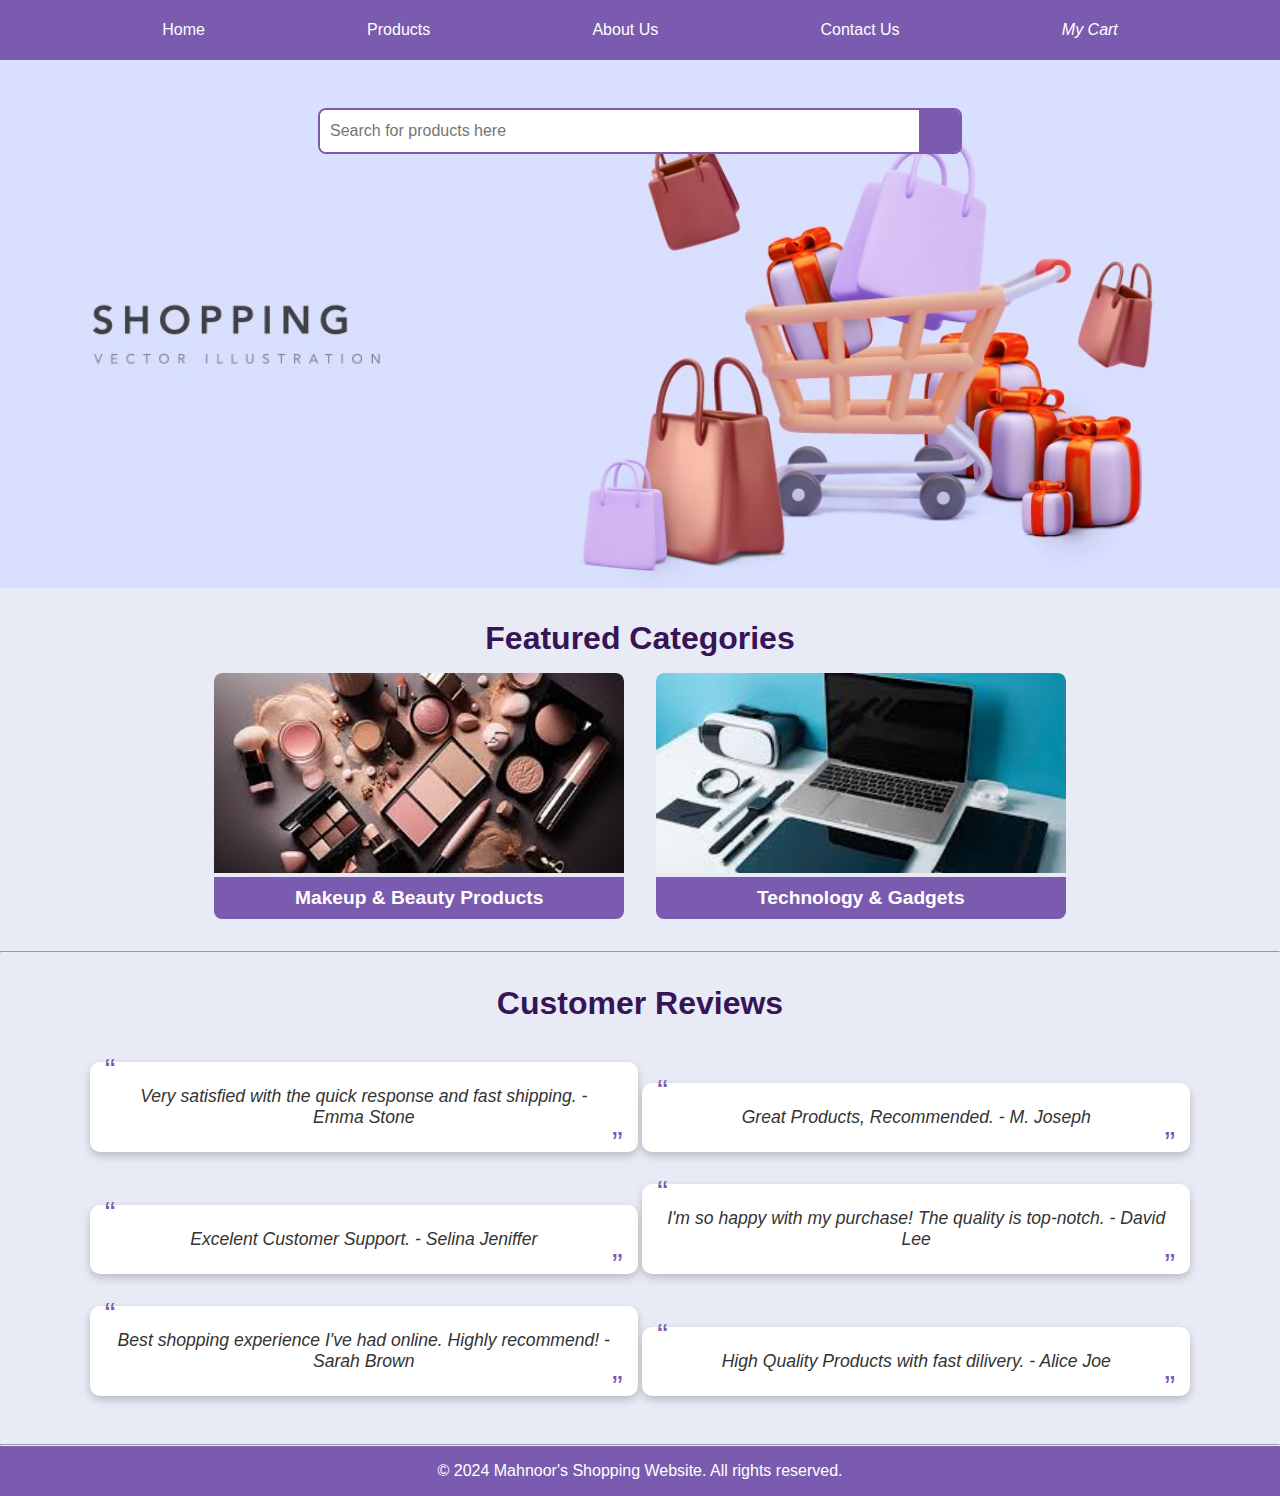
<file: index.html>
<!DOCTYPE html>
<html lang="en">
<head>
    <meta charset="UTF-8">
    <meta name="viewport" content="width=device-width, initial-scale=1.0">
    <title>Home</title>
    <link rel="stylesheet" href="https://cdnjs.cloudflare.com/ajax/libs/font-awesome/6.6.0/css/all.min.css" integrity="sha512-Kc323vGBEqzTmouAECnVceyQqyqdsSiqLQISBL29aUW4U/M7pSPA/gEUZQqv1cwx4OnYxTxve5UMg5GT6L4JJg==" crossorigin="anonymous" referrerpolicy="no-referrer" />
    <link rel="stylesheet" href="style.css">
</head>
<body>
    <header>
        <nav>
            <a href="index.html" class="navbar">Home</a>
            <a href="products.html" class="navbar">Products</a>
            <a href="about.html" class="navbar">About Us</a>
            <a href="contact.html" class="navbar">Contact Us</a>
            <i class="fa-solid fa-cart-shopping navbar"><a href="cart.html"> My Cart</a></i>
        </nav>
    </header>    
    <section class="SearchBar">
        <div class="search_container">
            <input type="text" placeholder="Search for products here" class="search_input">
            <div class="search_icon">
                <i class="fa-solid fa-magnifying-glass"></i>
            </div>
        </div>
    </section>   
    
    <section class="FeaturedCategories">
        <h2>Featured Categories</h2>
        <div class="categories">
            <div class="category">
                <a href="makeup.html" class="category-link">
                    <img src="img/Product1.jpg" alt="Makeup & Beauty Products">
                    <h3>Makeup & Beauty Products</h3>
                </a>
            </div>
            <div class="category">
                <a href="gadgets.html" class="category-link">
                    <img src="img/Product5.jpg" alt="Technology and Gadgets">
                    <h3>Technology & Gadgets</h3>
                </a>
            </div>
        </div>
    </section>    
    <hr>
    <section class="reviews">
        <h2>Customer Reviews</h2>
        <div class="review">
            <p>Very satisfied with the quick response and fast shipping. - Emma Stone</p>
        </div>
        <div class="review">
            <p>Great Products, Recommended. - M. Joseph</p>
        </div>
        <div class="review">
            <p>Excelent Customer Support. - Selina Jeniffer</p>
        </div>
        <div class="review">
            <p>I'm so happy with my purchase! The quality is top-notch. - David Lee</p>
        </div>
        <div class="review">
            <p>Best shopping experience I've had online. Highly recommend! - Sarah Brown</p>
        </div>
        <div class="review">
            <p>High Quality Products with fast dilivery. - Alice Joe</p>
        </div>
    </section>

    <hr>

    <footer>
        <p>&copy; 2024 Mahnoor's Shopping Website. All rights reserved.</p>
    </footer>
</body>
</html>
</file>
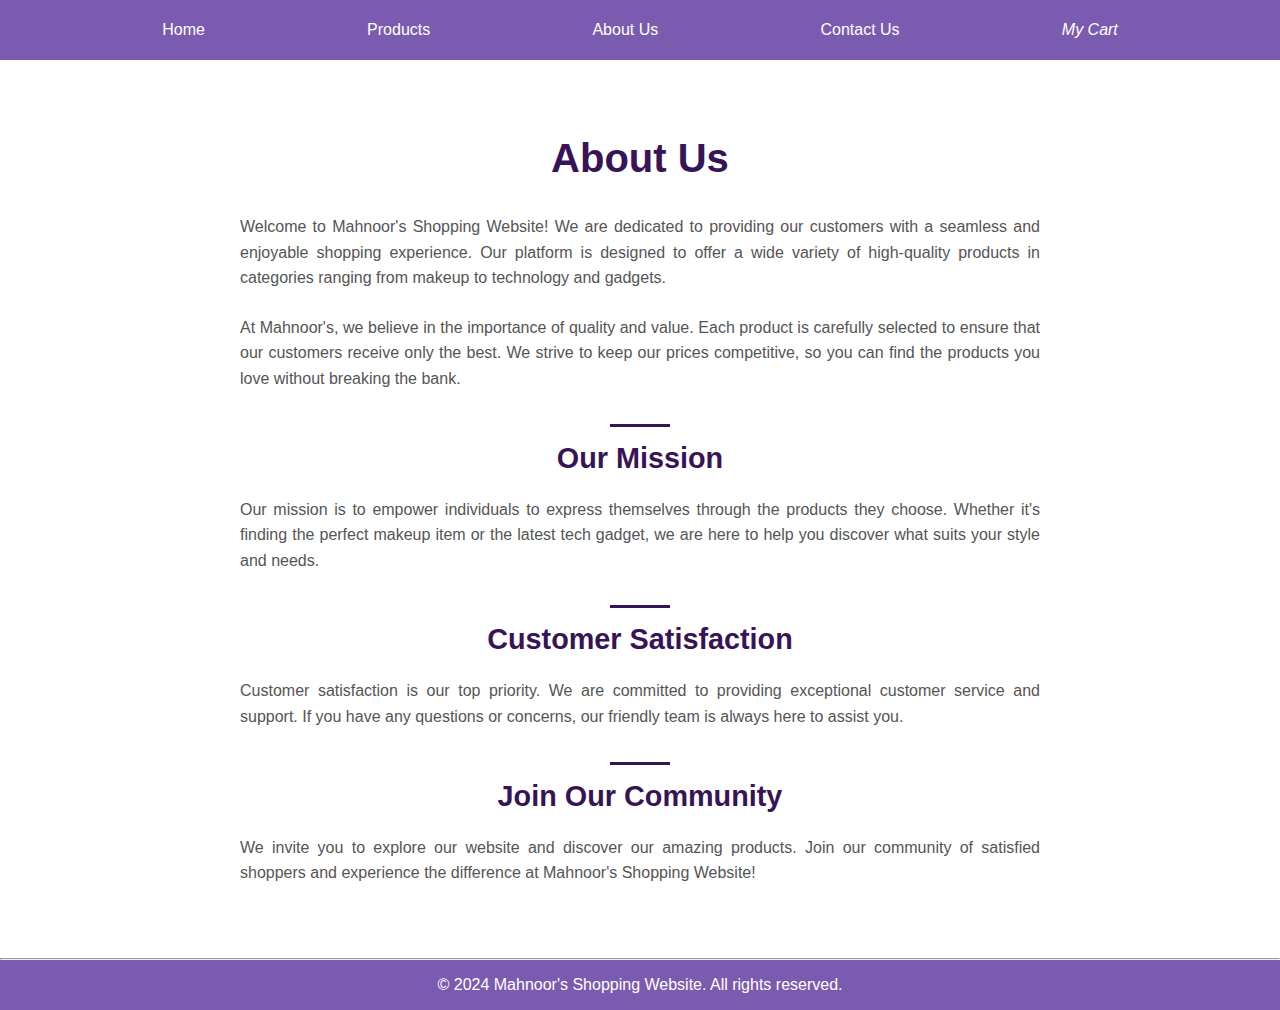
<file: about.html>
<!DOCTYPE html>
<html lang="en">
<head>
    <meta charset="UTF-8">
    <meta name="viewport" content="width=device-width, initial-scale=1.0">
    <title>About Us</title>
    <link rel="stylesheet" href="https://cdnjs.cloudflare.com/ajax/libs/font-awesome/6.6.0/css/all.min.css" integrity="sha512-Kc323vGBEqzTmouAECnVceyQqyqdsSiqLQISBL29aUW4U/M7pSPA/gEUZQqv1cwx4OnYxTxve5UMg5GT6L4JJg==" crossorigin="anonymous" referrerpolicy="no-referrer" />
    <link rel="stylesheet" href="style.css">
</head>
<body>
    <header>
        <nav>
            <a href="index.html" class="navbar">Home</a>
            <a href="products.html" class="navbar">Products</a>
            <a href="about.html" class="navbar">About Us</a>
            <a href="contact.html" class="navbar">Contact Us</a>
            <i class="fa-solid fa-cart-shopping navbar"><a href="cart.html"> My Cart</a></i>
        </nav>
    </header>
    <br>
    <section class="about-us">
        <h1>About Us</h1>
        <p>Welcome to Mahnoor's Shopping Website! We are dedicated to providing our customers with a seamless and enjoyable shopping experience. Our platform is designed to offer a wide variety of high-quality products in categories ranging from makeup to technology and gadgets.</p>

        <p>At Mahnoor's, we believe in the importance of quality and value. Each product is carefully selected to ensure that our customers receive only the best. We strive to keep our prices competitive, so you can find the products you love without breaking the bank.</p>

        <h2>Our Mission</h2>
        <p>Our mission is to empower individuals to express themselves through the products they choose. Whether it's finding the perfect makeup item or the latest tech gadget, we are here to help you discover what suits your style and needs.</p>

        <h2>Customer Satisfaction</h2>
        <p>Customer satisfaction is our top priority. We are committed to providing exceptional customer service and support. If you have any questions or concerns, our friendly team is always here to assist you.</p>

        <h2>Join Our Community</h2>
        <p>We invite you to explore our website and discover our amazing products. Join our community of satisfied shoppers and experience the difference at Mahnoor's Shopping Website!</p>
    </section>



    <hr>
    <footer>
        <p>&copy; 2024 Mahnoor's Shopping Website. All rights reserved.</p>
    </footer>
</body>
</html>
</file>
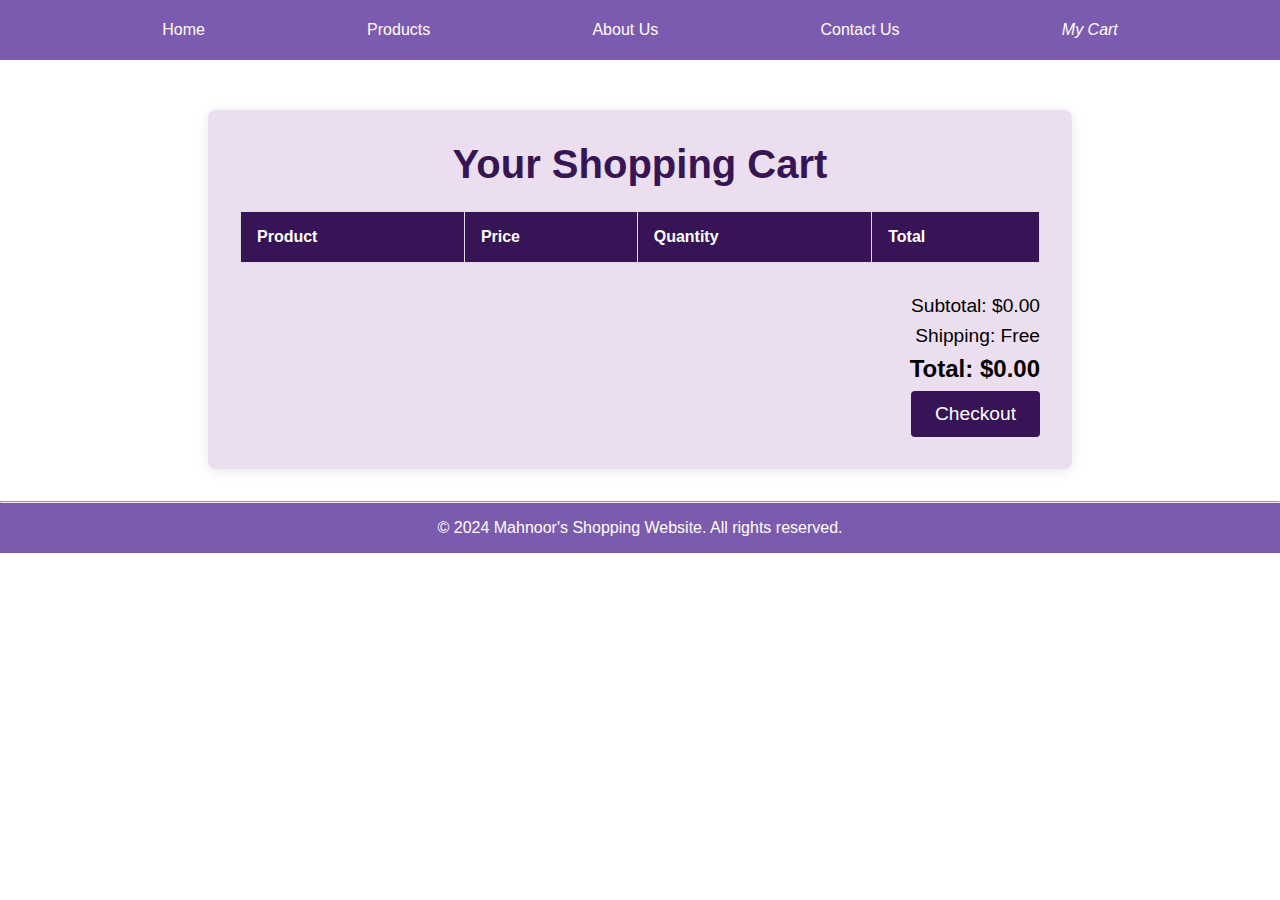
<file: cart.html>
<!DOCTYPE html>
<html lang="en">
<head>
    <meta charset="UTF-8">
    <meta name="viewport" content="width=device-width, initial-scale=1.0">
    <title>Shopping Cart</title>
    <link rel="stylesheet" href="https://cdnjs.cloudflare.com/ajax/libs/font-awesome/6.6.0/css/all.min.css" integrity="sha512-Kc323vGBEqzTmouAECnVceyQqyqdsSiqLQISBL29aUW4U/M7pSPA/gEUZQqv1cwx4OnYxTxve5UMg5GT6L4JJg==" crossorigin="anonymous" referrerpolicy="no-referrer" />
    <link rel="stylesheet" href="style.css">
</head>
<body>
    <header>
        <nav>
            <a href="index.html" class="navbar">Home</a>
            <a href="products.html" class="navbar">Products</a>
            <a href="about.html" class="navbar">About Us</a>
            <a href="contact.html" class="navbar">Contact Us</a>
            <i class="fa-solid fa-cart-shopping navbar"><a href="cart.html"> My Cart</a></i>
        </nav>
    </header>
    <br>
    <section class="cart">
        <h1>Your Shopping Cart</h1>

        <!-- Table to display cart items  -->
        <table>
            <thead>
                <tr>
                    <th>Product</th>
                    <th>Price</th>
                    <th>Quantity</th>
                    <th>Total</th>
                </tr>
            </thead>
            <tbody>
                <!-- Cart items will be added here -->
            </tbody>
        </table>

        <!-- Cart Summary -->
        <div class="cart-summary">
            <p>Subtotal: $0.00</p>
            <p>Shipping: Free</p>
            <p><strong>Total: $0.00</strong></p>
            <button>Checkout</button>
        </div>
    </section>

    <hr>
    <footer>
        <p>&copy; 2024 Mahnoor's Shopping Website. All rights reserved.</p>
    </footer>

</body>
</html>
</file>
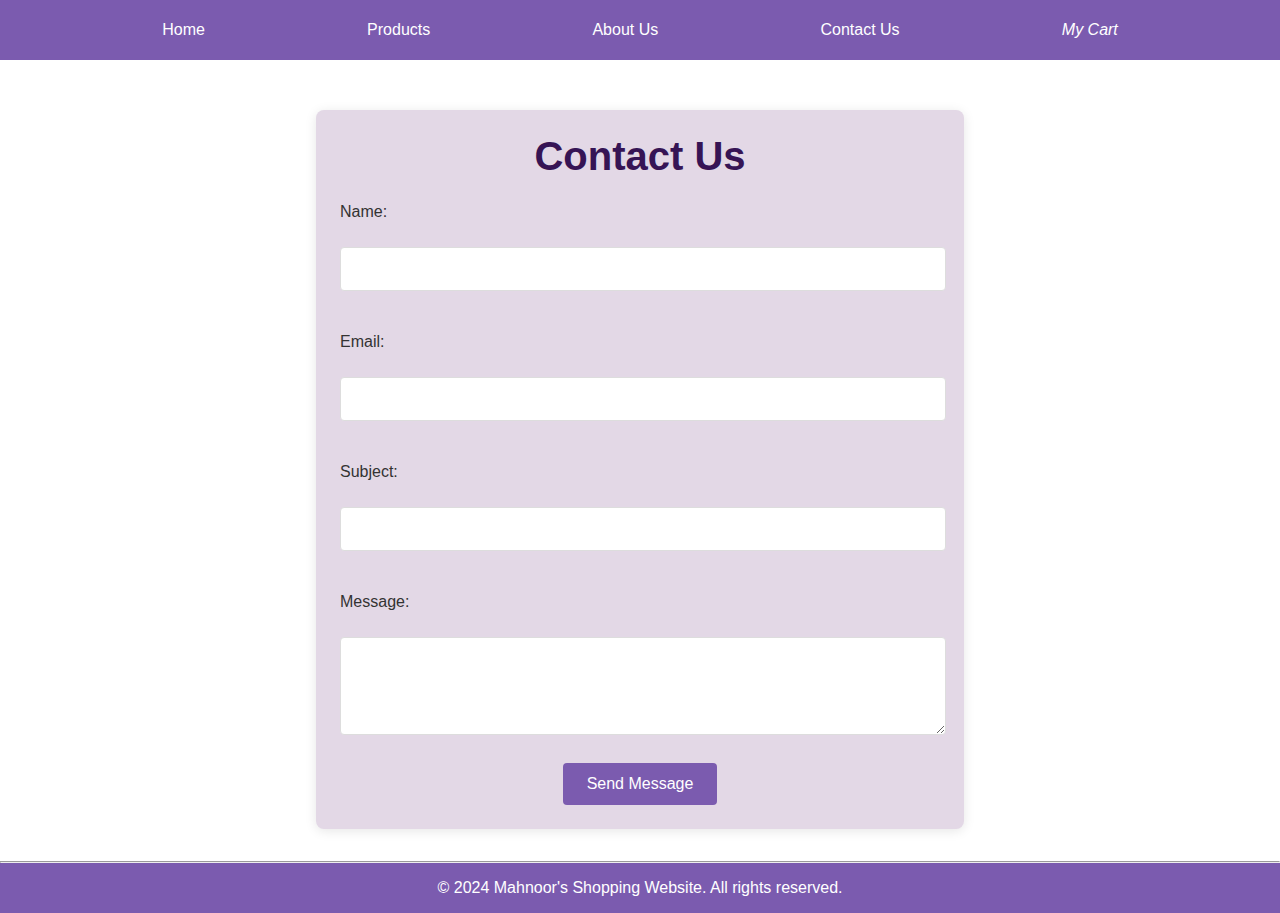
<file: contact.html>
<!DOCTYPE html>
<html lang="en">
<head>
    <meta charset="UTF-8">
    <meta name="viewport" content="width=device-width, initial-scale=1.0">
    <title>Shopping Website | Contact Us</title>
    <link rel="stylesheet" href="https://cdnjs.cloudflare.com/ajax/libs/font-awesome/6.6.0/css/all.min.css" integrity="sha512-Kc323vGBEqzTmouAECnVceyQqyqdsSiqLQISBL29aUW4U/M7pSPA/gEUZQqv1cwx4OnYxTxve5UMg5GT6L4JJg==" crossorigin="anonymous" referrerpolicy="no-referrer" />
    <link rel="stylesheet" href="style.css">
</head>
<body>
    <header>
        <nav>
            <a href="index.html" class="navbar">Home</a>
            <a href="products.html" class="navbar">Products</a>
            <a href="about.html" class="navbar">About Us</a>
            <a href="contact.html" class="navbar">Contact Us</a>
            <i class="fa-solid fa-cart-shopping navbar"><a href="cart.html"> My Cart</a></i>
        </nav>
    </header>
    <br>
    <section class="contact-us">
        <h1>Contact Us</h1>
        <form action="#" method="post"> 
            <label for="name">Name:</label>
            <br>
            <input type="text" id="name" name="name" required>

            <br>
            <br>


            <label for="email">Email:</label>
            <br>
            <input type="email" id="email" name="email" required>

            <br>
            <br>
            
            <label for="subject">Subject:</label>
            <br>
            <input type="text" id="subject" name="subject">

            <br>
            <br>
            
            <label for="message">Message:</label>
            <br>
            <textarea id="message" name="message" rows="4" required></textarea>

            <br>
            
            <button type="submit">Send Message</button>
        </form>
    </section>

    <hr>
    <footer>
        <p>&copy; 2024 Mahnoor's Shopping Website. All rights reserved.</p>
    </footer>
</body>
</html>
</file>
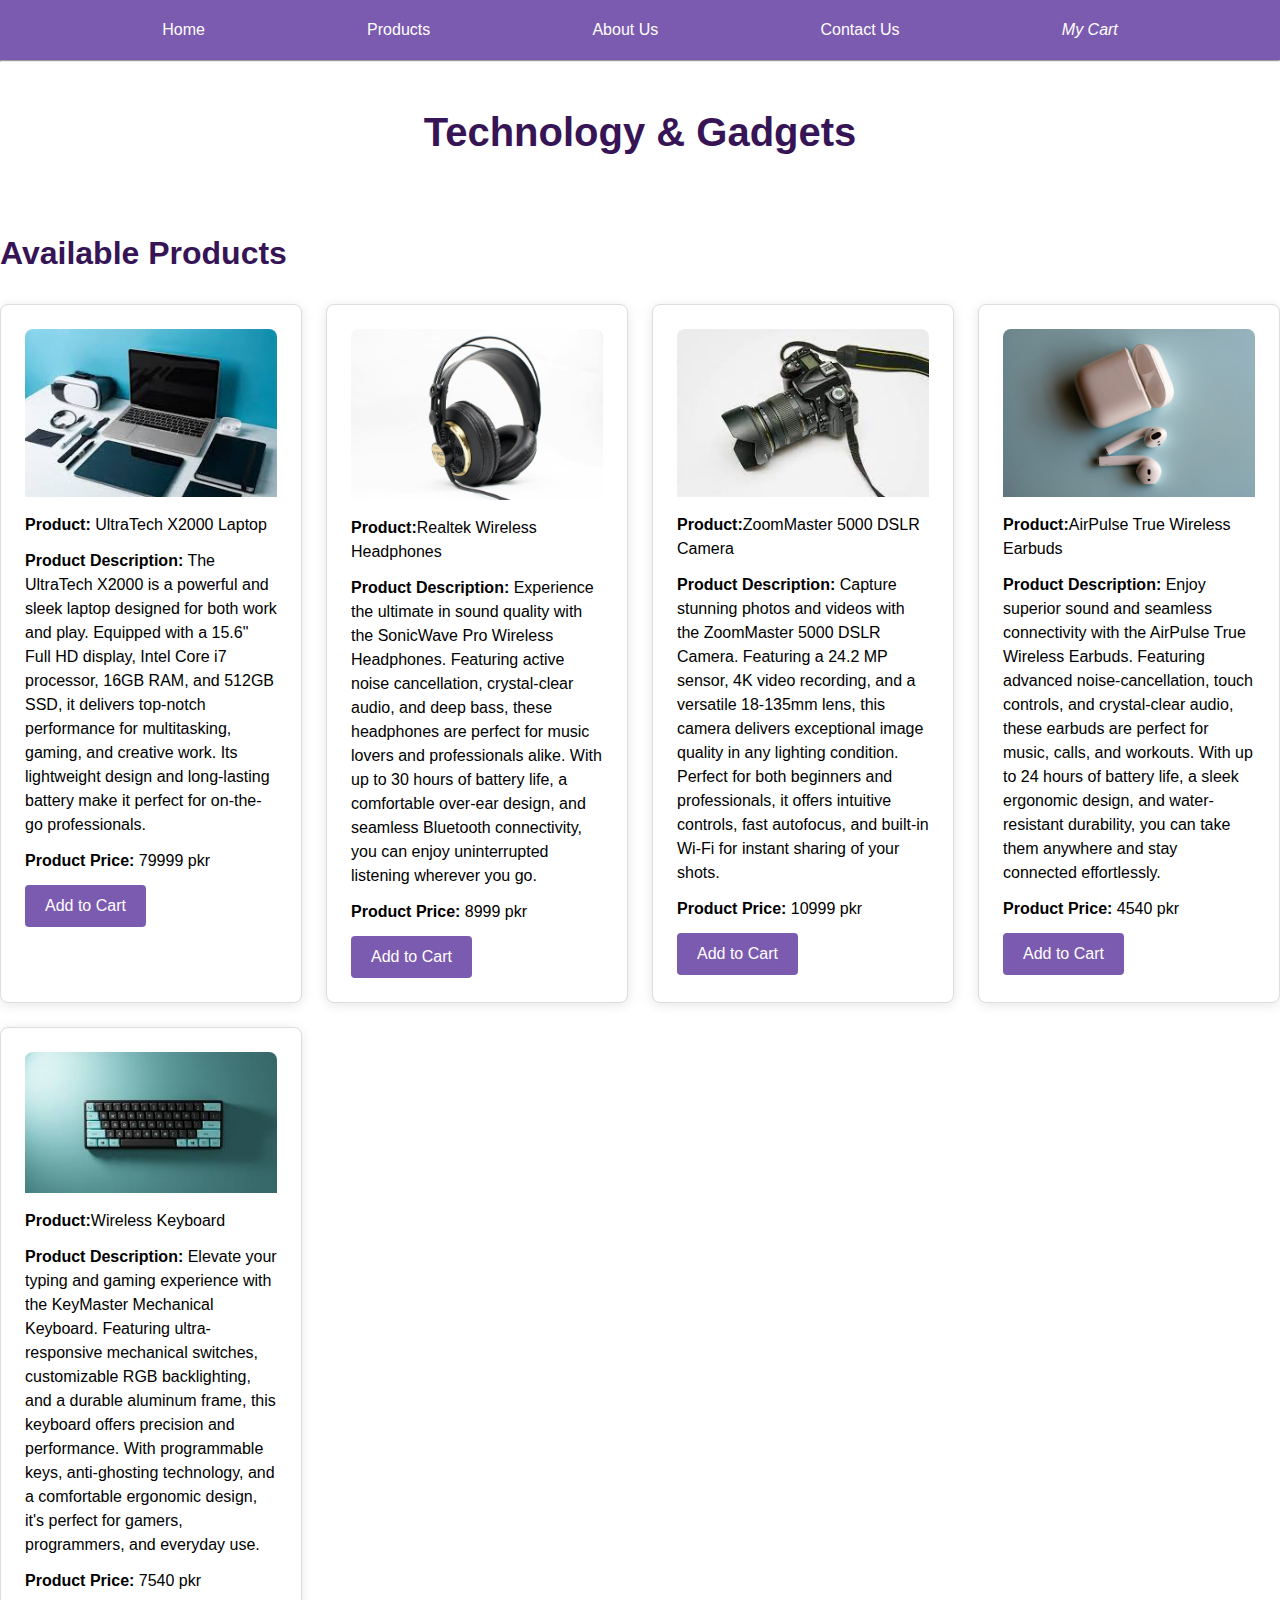
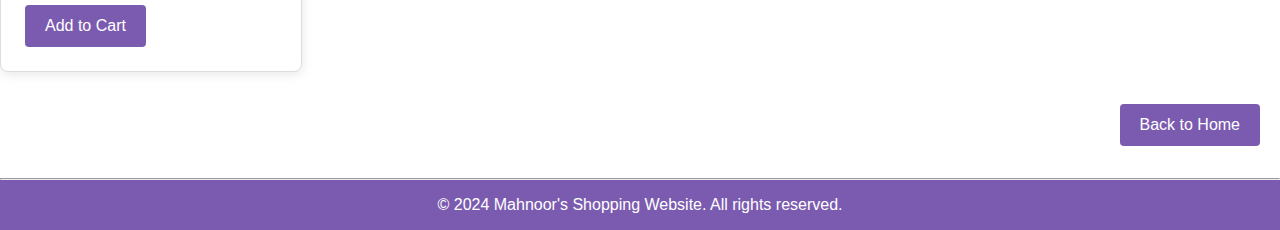
<file: gadgets.html>
<!DOCTYPE html>
<html lang="en">
<head>
    <meta charset="UTF-8">
    <meta name="viewport" content="width=device-width, initial-scale=1.0">
    <title>Technology Gadgets | Shopping Website</title>
    <link rel="stylesheet" href="https://cdnjs.cloudflare.com/ajax/libs/font-awesome/6.6.0/css/all.min.css" integrity="sha512-Kc323vGBEqzTmouAECnVceyQqyqdsSiqLQISBL29aUW4U/M7pSPA/gEUZQqv1cwx4OnYxTxve5UMg5GT6L4JJg==" crossorigin="anonymous" referrerpolicy="no-referrer" />
    <link rel="stylesheet" href="style.css">
</head>
<body>
    <header>
        <nav>
            <a href="index.html" class="navbar">Home</a>
            <a href="products.html" class="navbar">Products</a>
            <a href="about.html" class="navbar">About Us</a>
            <a href="contact.html" class="navbar">Contact Us</a>
            <i class="fa-solid fa-cart-shopping navbar"><a href="cart.html"> My Cart</a></i>
        </nav>
    </header>
    <hr>
    <section class="CategoryTitle">
        <h2>Technology & Gadgets</h2>
    </section>
    <section class="ProductListing">
        <h3>Available Products</h3>
        <div class="products">
            <div class= "product">
                <img src="img/Product5.jpg" alt="Laptop" height="200">
                <p><b>Product:</b> UltraTech X2000 Laptop</p>
                <p><b>Product Description:</b> The UltraTech X2000 is a powerful and sleek laptop designed for both work and play. 
                    Equipped with a 15.6" Full HD display, Intel Core i7 processor, 16GB RAM, and 512GB SSD, 
                    it delivers top-notch performance for multitasking, gaming, and creative work. 
                    Its lightweight design and long-lasting battery make it perfect for on-the-go professionals.</p>
                <p><b>Product Price:</b> 79999 pkr</p>
                <button>Add to Cart</button>
                
            </div>

            <div class= "product">
                <img src="img/Product6.jpg" alt="Headphones" height="250">
                <p><b>Product:</b>Realtek Wireless Headphones</p>
                <p><b>Product Description:</b> Experience the ultimate in sound quality with the SonicWave Pro Wireless Headphones. 
                Featuring active noise cancellation, crystal-clear audio, and deep bass, these headphones are perfect for music lovers and professionals alike. 
                With up to 30 hours of battery life, a comfortable over-ear design, and seamless Bluetooth connectivity, 
                you can enjoy uninterrupted listening wherever you go.</p>
                <p><b>Product Price:</b> 8999 pkr</p>
                <button>Add to Cart</button>
            </div>

            <div class= "product">
                <img src="img/Product7.jpg" alt="Camera" height="220">
                <p><b>Product:</b>ZoomMaster 5000 DSLR Camera</p>
                <p><b>Product Description:</b> Capture stunning photos and videos with the ZoomMaster 5000 DSLR Camera. 
                Featuring a 24.2 MP sensor, 4K video recording, and a versatile 18-135mm lens, this camera delivers exceptional image quality in any lighting condition. 
                Perfect for both beginners and professionals, it offers intuitive controls, fast autofocus, and built-in Wi-Fi for instant sharing of your shots.</p>
                <p><b>Product Price:</b> 10999 pkr</p>
                <button>Add to Cart</button>
            </div>
            <div class= "product">
                <img src="img/Product11.jpg" alt="Airpods" height="250">
                <p><b>Product:</b>AirPulse True Wireless Earbuds</p>
                <p><b>Product Description:</b> Enjoy superior sound and seamless connectivity with the AirPulse True Wireless Earbuds. 
                    Featuring advanced noise-cancellation, touch controls, and crystal-clear audio, these earbuds are perfect for music, calls, and workouts. 
                    With up to 24 hours of battery life, a sleek ergonomic design, and water-resistant durability, you can take them anywhere and stay connected effortlessly.</p>
                <p><b>Product Price:</b> 4540 pkr</p>
                <button>Add to Cart</button>
            </div>
            <div class= "product">
                <img src="img/Product12.jpg" alt="Keyboard" height="210">
                <p><b>Product:</b>Wireless Keyboard</p>
                <p><b>Product Description:</b> Elevate your typing and gaming experience with the KeyMaster Mechanical Keyboard. 
                    Featuring ultra-responsive mechanical switches, customizable RGB backlighting, and a durable aluminum frame, 
                    this keyboard offers precision and performance. With programmable keys, anti-ghosting technology, and a comfortable ergonomic design, 
                    it's perfect for gamers, programmers, and everyday use.</p>
                <p><b>Product Price:</b> 7540 pkr</p>
                <button>Add to Cart</button>
            </div>

        </div>
    </section>
    <button class="BackHome">
        <a href="index.html">Back to Home</a>
    </button>

    <hr>
    <footer>
        <p>&copy; 2024 Mahnoor's Shopping Website. All rights reserved.</p>
    </footer>
</body>
</html>
</file>
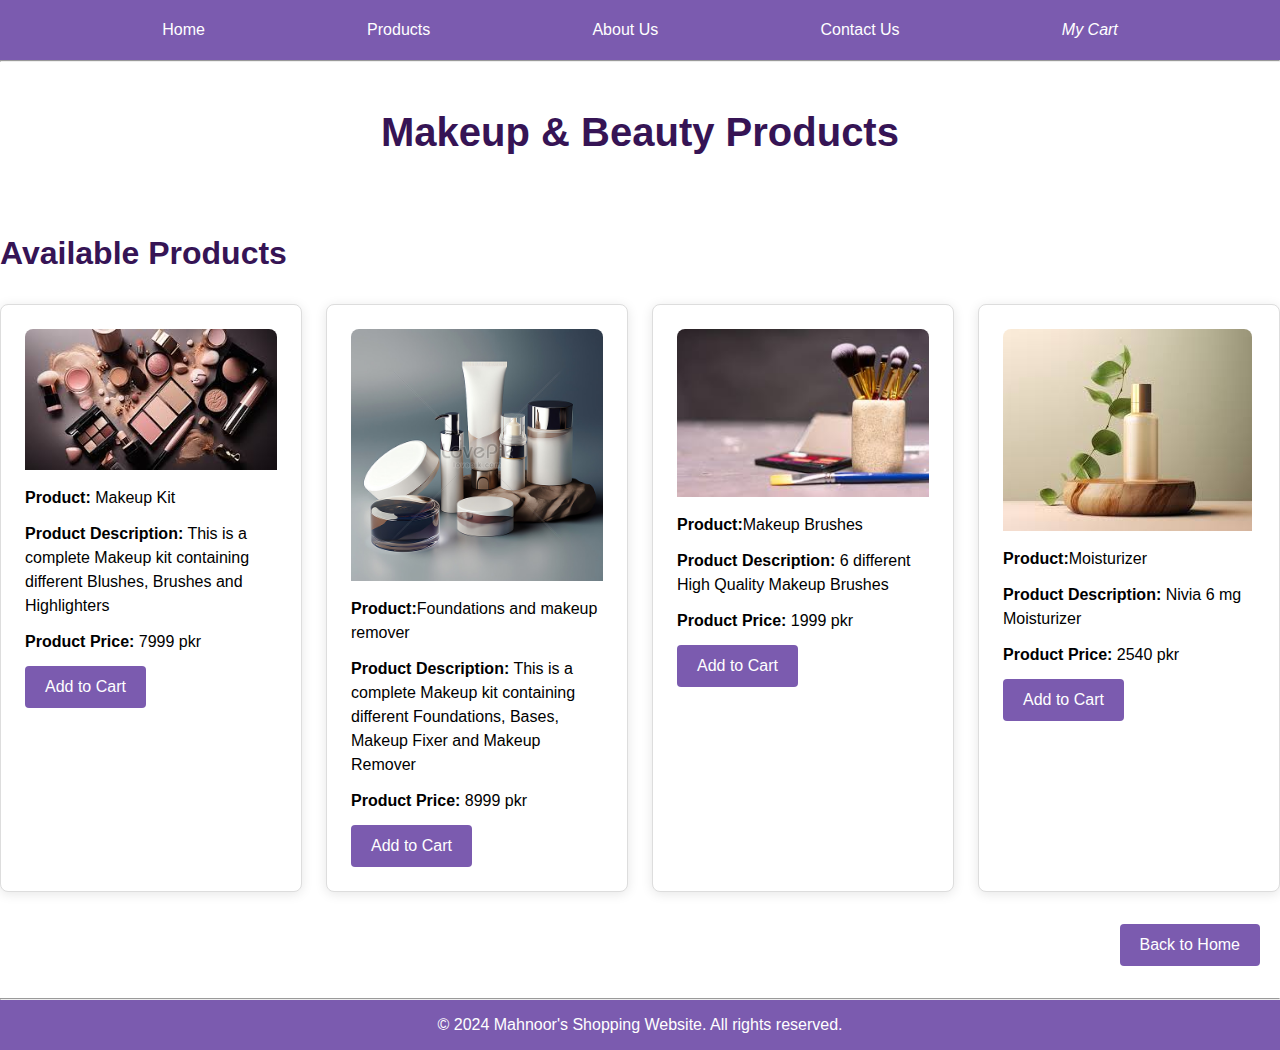
<file: makeup.html>
<!DOCTYPE html>
<html lang="en">
<head>
    <meta charset="UTF-8">
    <meta name="viewport" content="width=device-width, initial-scale=1.0">
    <title>MakeUp Products | Shopping Website</title>
    <link rel="stylesheet" href="https://cdnjs.cloudflare.com/ajax/libs/font-awesome/6.6.0/css/all.min.css" integrity="sha512-Kc323vGBEqzTmouAECnVceyQqyqdsSiqLQISBL29aUW4U/M7pSPA/gEUZQqv1cwx4OnYxTxve5UMg5GT6L4JJg==" crossorigin="anonymous" referrerpolicy="no-referrer" />
    <link rel="stylesheet" href="style.css">
</head>
<body>
    <header>
        <nav>
            <a href="index.html" class="navbar">Home</a>
            <a href="products.html" class="navbar">Products</a>
            <a href="about.html" class="navbar">About Us</a>
            <a href="contact.html" class="navbar">Contact Us</a>
            <i class="fa-solid fa-cart-shopping navbar"><a href="cart.html"> My Cart</a></i>
        </nav>
    </header>
    <hr>
    <section class="CategoryTitle">
        <h2>Makeup & Beauty Products</h2>
    </section>
    <section class="ProductListing">
        <h3>Available Products</h3>
        <div class="products">
            <div class= "product">
                <img src="img/Product1.jpg" alt="Makeup Kit">
                <p><b>Product:</b> Makeup Kit</p>
                <p><b>Product Description:</b> This is a complete Makeup kit containing different Blushes, Brushes and Highlighters</p>
                <p><b>Product Price:</b> 7999 pkr</p>
                <button>Add to Cart</button>
                
            </div>

            <div class= "product">
                <img src="img/Product2.jpg" alt="Foundations and makeup remover" height="300">
                <p><b>Product:</b>Foundations and makeup remover</p>
                <p><b>Product Description:</b> This is a complete Makeup kit containing different Foundations, Bases, Makeup Fixer and Makeup Remover</p>
                <p><b>Product Price:</b> 8999 pkr</p>
                <button>Add to Cart</button>
            </div>

            <div class= "product">
                <img src="img/Product3.jpg" alt="Makeup Brushes" height="210">
                <p><b>Product:</b>Makeup Brushes</p>
                <p><b>Product Description:</b> 6 different High Quality Makeup Brushes</p>
                <p><b>Product Price:</b> 1999 pkr</p>
                <button>Add to Cart</button>
            </div>
            <div class= "product">
                <img src="img/Product15.jpg" alt="Moisturizer" height="250">
                <p><b>Product:</b>Moisturizer</p>
                <p><b>Product Description:</b> Nivia 6 mg Moisturizer</p>
                <p><b>Product Price:</b> 2540 pkr</p>
                <button>Add to Cart</button>
            </div>
        </div>
    </section>
    <button class="BackHome">
        <a href="index.html">Back to Home</a>
    </button>

    <hr>
    <footer>
        <p>&copy; 2024 Mahnoor's Shopping Website. All rights reserved.</p>
    </footer>
</body>
</html>
</file>
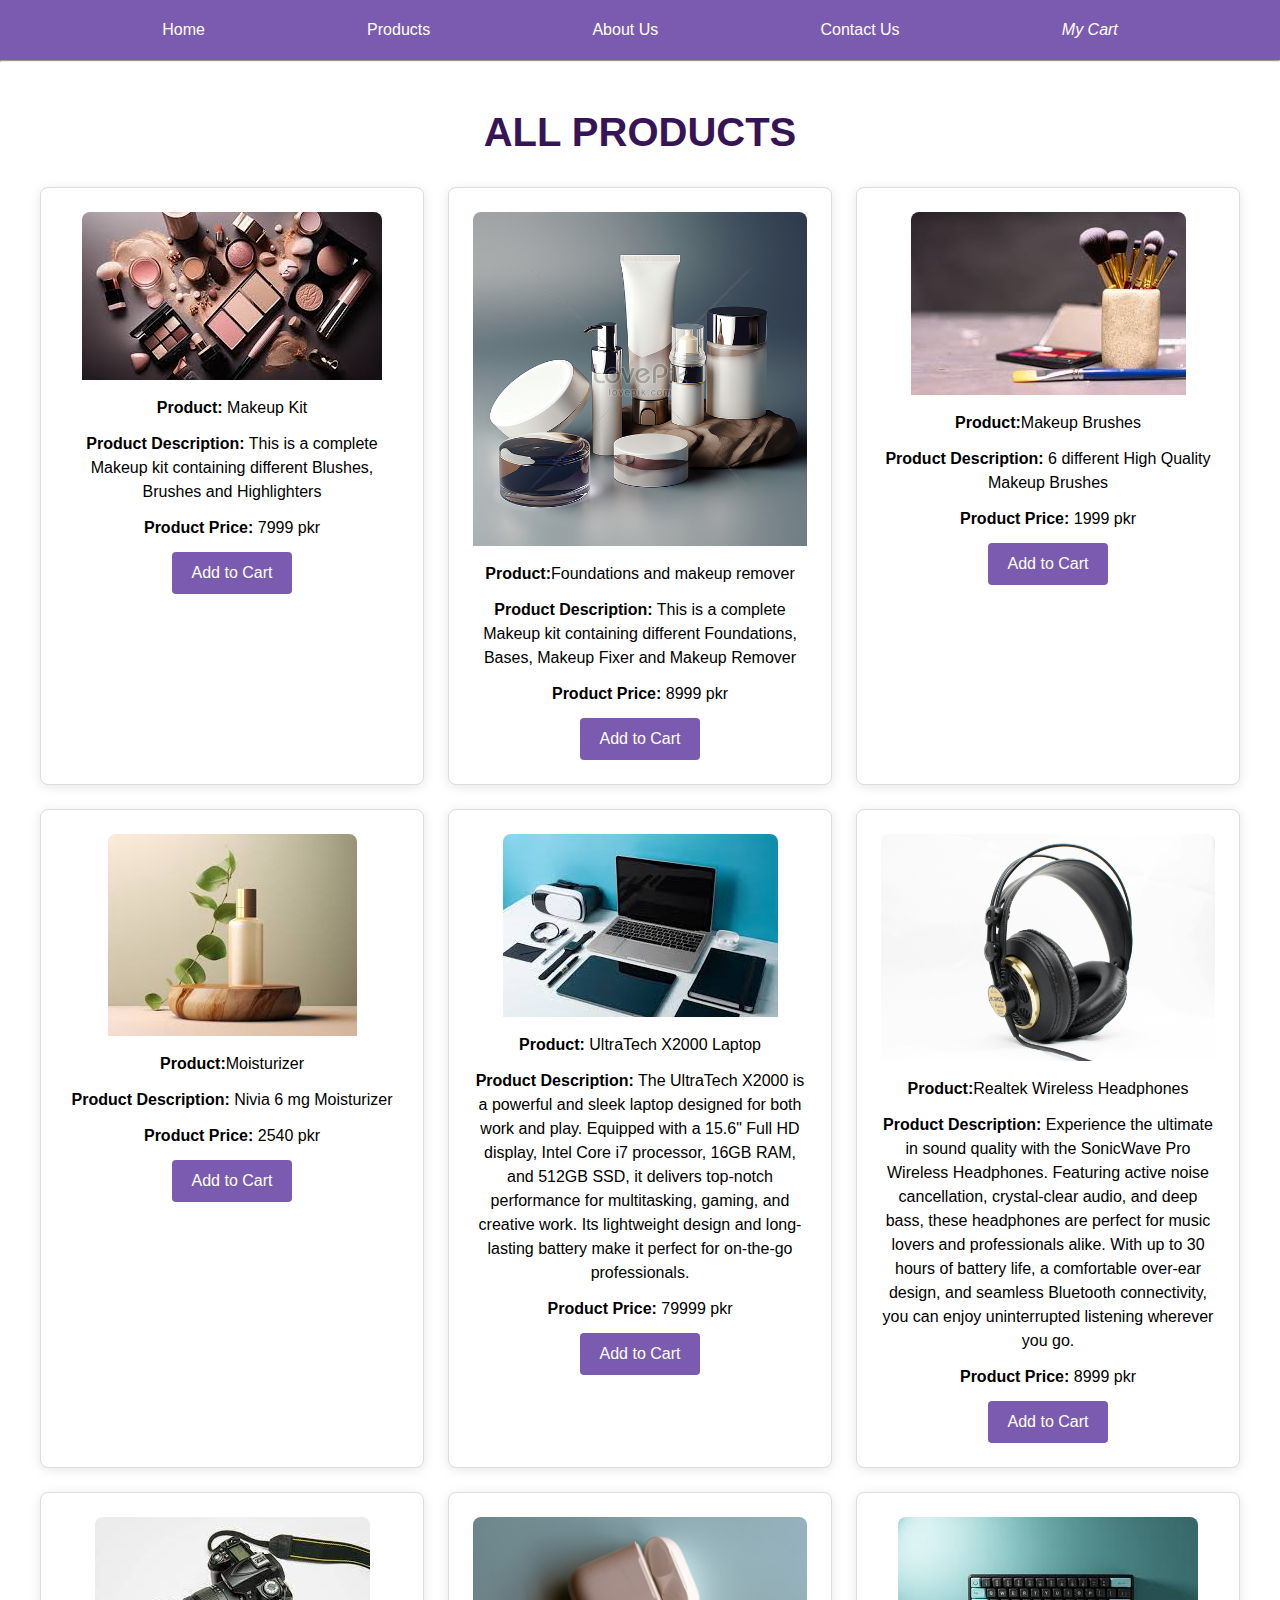
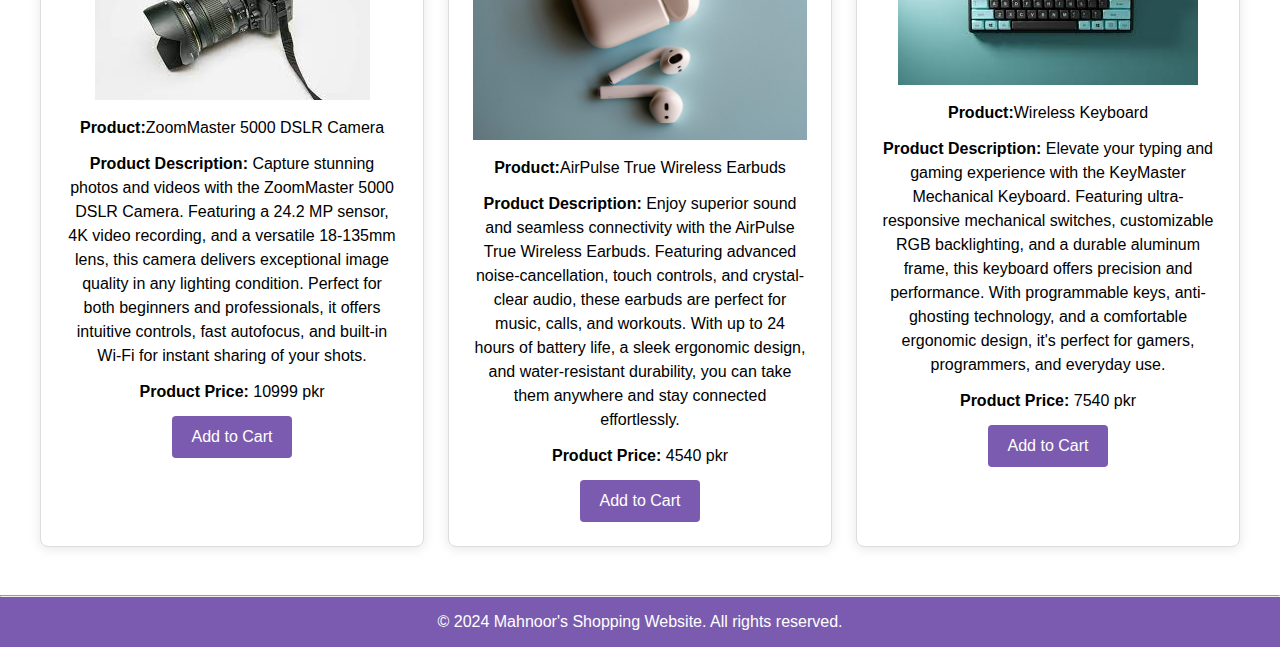
<file: products.html>
<!DOCTYPE html>
<html lang="en">
<head>
    <meta charset="UTF-8">
    <meta name="viewport" content="width=device-width, initial-scale=1.0">
    <title> Shopping Website | Products</title>
    <link rel="stylesheet" href="https://cdnjs.cloudflare.com/ajax/libs/font-awesome/6.6.0/css/all.min.css" integrity="sha512-Kc323vGBEqzTmouAECnVceyQqyqdsSiqLQISBL29aUW4U/M7pSPA/gEUZQqv1cwx4OnYxTxve5UMg5GT6L4JJg==" crossorigin="anonymous" referrerpolicy="no-referrer" />
    <link rel="stylesheet" href="style.css">
</head>
<body>
    <header>
        <nav>
            <a href="index.html" class="navbar">Home</a>
            <a href="products.html" class="navbar">Products</a>
            <a href="about.html" class="navbar">About Us</a>
            <a href="contact.html" class="navbar">Contact Us</a>
            <i class="fa-solid fa-cart-shopping navbar"><a href="cart.html"> My Cart</a></i>
        </nav>
    </header>
    <hr>
    <section class="AllProducts">
        <h2>ALL PRODUCTS</h2>
        <div class="products">
            <div class= "product">
                <img src="img/Product1.jpg" alt="Makeup Kit">
                <p><b>Product:</b> Makeup Kit</p>
                <p><b>Product Description:</b> This is a complete Makeup kit containing different Blushes, Brushes and Highlighters</p>
                <p><b>Product Price:</b> 7999 pkr</p>
                <button>Add to Cart</button>
                
            </div>

            <div class= "product">
                <img src="img/Product2.jpg" alt="Foundations and makeup remover" height="300">
                <p><b>Product:</b>Foundations and makeup remover</p>
                <p><b>Product Description:</b> This is a complete Makeup kit containing different Foundations, Bases, Makeup Fixer and Makeup Remover</p>
                <p><b>Product Price:</b> 8999 pkr</p>
                <button>Add to Cart</button>
            </div>

            <div class= "product">
                <img src="img/Product3.jpg" alt="Makeup Brushes" height="210">
                <p><b>Product:</b>Makeup Brushes</p>
                <p><b>Product Description:</b> 6 different High Quality Makeup Brushes</p>
                <p><b>Product Price:</b> 1999 pkr</p>
                <button>Add to Cart</button>
            </div>
            <div class= "product">
                <img src="img/Product15.jpg" alt="Moisturizer" height="250">
                <p><b>Product:</b>Moisturizer</p>
                <p><b>Product Description:</b> Nivia 6 mg Moisturizer</p>
                <p><b>Product Price:</b> 2540 pkr</p>
                <button>Add to Cart</button>
            </div>

            <div class= "product">
                <img src="img/Product5.jpg" alt="Laptop" height="200">
                <p><b>Product:</b> UltraTech X2000 Laptop</p>
                <p><b>Product Description:</b> The UltraTech X2000 is a powerful and sleek laptop designed for both work and play. 
                    Equipped with a 15.6" Full HD display, Intel Core i7 processor, 16GB RAM, and 512GB SSD, 
                    it delivers top-notch performance for multitasking, gaming, and creative work. 
                    Its lightweight design and long-lasting battery make it perfect for on-the-go professionals.</p>
                <p><b>Product Price:</b> 79999 pkr</p>
                <button>Add to Cart</button>
                
            </div>


            <div class= "product">
                <img src="img/Product6.jpg" alt="Headphones" height="250">
                <p><b>Product:</b>Realtek Wireless Headphones</p>
                <p><b>Product Description:</b> Experience the ultimate in sound quality with the SonicWave Pro Wireless Headphones. 
                Featuring active noise cancellation, crystal-clear audio, and deep bass, these headphones are perfect for music lovers and professionals alike. 
                With up to 30 hours of battery life, a comfortable over-ear design, and seamless Bluetooth connectivity, 
                you can enjoy uninterrupted listening wherever you go.</p>
                <p><b>Product Price:</b> 8999 pkr</p>
                <button>Add to Cart</button>
            </div>

            <div class= "product">
                <img src="img/Product7.jpg" alt="Camera" height="220">
                <p><b>Product:</b>ZoomMaster 5000 DSLR Camera</p>
                <p><b>Product Description:</b> Capture stunning photos and videos with the ZoomMaster 5000 DSLR Camera. 
                Featuring a 24.2 MP sensor, 4K video recording, and a versatile 18-135mm lens, this camera delivers exceptional image quality in any lighting condition. 
                Perfect for both beginners and professionals, it offers intuitive controls, fast autofocus, and built-in Wi-Fi for instant sharing of your shots.</p>
                <p><b>Product Price:</b> 10999 pkr</p>
                <button>Add to Cart</button>
            </div>

            <div class= "product">
                <img src="img/Product11.jpg" alt="Airpods" height="250">
                <p><b>Product:</b>AirPulse True Wireless Earbuds</p>
                <p><b>Product Description:</b> Enjoy superior sound and seamless connectivity with the AirPulse True Wireless Earbuds. 
                    Featuring advanced noise-cancellation, touch controls, and crystal-clear audio, these earbuds are perfect for music, calls, and workouts. 
                    With up to 24 hours of battery life, a sleek ergonomic design, and water-resistant durability, you can take them anywhere and stay connected effortlessly.</p>
                <p><b>Product Price:</b> 4540 pkr</p>
                <button>Add to Cart</button>
            </div>

            <div class= "product">
                <img src="img/Product12.jpg" alt="Keyboard" height="210">
                <p><b>Product:</b>Wireless Keyboard</p>
                <p><b>Product Description:</b> Elevate your typing and gaming experience with the KeyMaster Mechanical Keyboard. 
                    Featuring ultra-responsive mechanical switches, customizable RGB backlighting, and a durable aluminum frame, 
                    this keyboard offers precision and performance. With programmable keys, anti-ghosting technology, and a comfortable ergonomic design, 
                    it's perfect for gamers, programmers, and everyday use.</p>
                <p><b>Product Price:</b> 7540 pkr</p>
                <button>Add to Cart</button>
            </div>
        </div>

    </section>

    <hr>
    <footer>
        <p>&copy; 2024 Mahnoor's Shopping Website. All rights reserved.</p>
    </footer>
</body>
</html>
</file>
<file: style.css>
*{
    margin: 0px;
    font-family: Arial, Helvetica, sans-serif;
}

/* Navigation Bar */

nav{
    height: 60px;
    color: white;
    background-color: rgb(123, 91, 175);
    display: flex;
    justify-content: space-evenly;
    align-items: center;
}

a{
    color: white;
    text-decoration: none;
}

/* Search Bar */

.SearchBar {
    background-image: url("img/banner.jpg");
    background-size: cover;
    height: 30rem;
    display: flex;
    justify-content: center;
    align-items: flex-start; 
    padding-top: 3rem;
}

.search_container {
    display: flex;
    align-items: center;
    width: 50%;
    border-radius: 8px; 
    border: 2px solid rgb(123, 91, 175);
    overflow: hidden; 
}

.search_input {
    width: 100%;
    height: 40px;
    font-size: 1rem;
    border: none;
    padding-left: 10px;
    outline: none;
}

.search_icon {
    height: 42px;
    width: 45px;
    display: flex;
    justify-content: center;
    align-items: center;
    font-size: 1.2rem;
    background-color: rgb(123, 91, 175);
    color: #fff;
    cursor: pointer;
}

/* Featured Categories Section */

.FeaturedCategories {
    text-align: center;
    padding: 2rem 0;
    background-color: rgb(232, 234, 245);
}

.FeaturedCategories h2 {
    color: rgb(54, 20, 85);
    font-size: 2rem;
    margin-bottom: 1rem;
}

.categories {
    display: flex;
    justify-content: center;
    gap: 2rem; 
    margin-top: 1rem;
    width: 80%;
    margin-left: auto;
    margin-right: auto;
}

.category {
    width: 40%;
    text-align: center;
}

.category img {
    width: 100%;
    height: 280px;
    border-top-left-radius: 8px;
    border-top-right-radius: 8px;
}

.category-link {
    display: block;
    text-decoration: none;
    color: white; 
    border-radius: 8px;
    overflow: hidden; 
}

.category-link img {
    width: 100%;
    height: 200px;
    object-fit: cover;
}

.category-link h3 {
    background-color: rgb(123, 91, 175);
    margin: 0;
    padding: 10px;
    font-size: 1.2rem;
    width: 100%;
    box-sizing: border-box;
    text-align: center;
}

/* Review Section */

.reviews {
    text-align: center;
    padding: 2rem;
    background-color: rgb(232, 234, 245);
}

.reviews h2 {
    font-size: 2rem;
    margin-bottom: 1.5rem;
    color: rgb(54, 20, 85); 
}

.review {
    display: inline-block;
    width: 80%;
    max-width: 500px;
    background-color: white;
    padding: 1.5rem;
    margin: 1rem auto;
    border-radius: 10px;
    box-shadow: 0px 4px 8px rgba(0, 0, 0, 0.2); 
    position: relative;
}

.review p {
    font-size: 1.1rem;
    color: #333;
    font-style: italic;
    margin: 0;
}

.review::before {
    content: "“";
    font-size: 2rem;
    color: rgb(123, 91, 175);
    position: absolute;
    top: -10px;
    left: 15px;
}

.review::after {
    content: "”";
    font-size: 2rem;
    color: rgb(123, 91, 175);
    position: absolute;
    bottom: -10px;
    right: 15px;
}

/* About Us Page */

.about-us {
    max-width: 800px;
    margin: 2rem auto;
    padding: 1rem 2rem;
    line-height: 1.6;
    color: #333;
    font-family: Arial, Helvetica, sans-serif;
}

.about-us h1 {
    font-size: 2.5rem;
    color: rgb(54, 20, 85);
    text-align: center;
    margin-bottom: 1.5rem;
}

.about-us p {
    font-size: 1rem;
    margin-bottom: 1.5rem;
}

.about-us h2 {
    font-size: 1.8rem;
    color: rgb(54, 20, 85);
    margin-top: 2rem;
    margin-bottom: 1rem;
    text-align: center;
}

.about-us p {
    text-align: justify;
    color: #555;
}

.about-us h1, .about-us h2 {
    font-weight: 700;
}

.about-us h2::before {
    content: "";
    display: block;
    width: 60px;
    height: 3px;
    background-color: rgb(54, 20, 85);
    margin: 0.5rem auto;
}

/* Product Page */
.AllProducts {
    max-width: 1200px; 
    margin: 2rem auto; 
    padding: 1rem; 
    text-align: center; 
}

.AllProducts h2 {
    font-size: 2.5rem; 
    color: rgb(54, 20, 85); 
    margin-bottom: 2rem; 
}

.products {
    display: grid; 
    grid-template-columns: repeat(auto-fill, minmax(300px, 1fr)); 
    gap: 1.5rem; 
}

.product {
    border: 1px solid #ddd; 
    border-radius: 8px; 
    padding: 1.5rem;
    background-color: #fff; 
    box-shadow: 0 2px 12px rgba(0, 0, 0, 0.1); 
    transition: transform 0.2s;
}
.product:hover {
    transform: scale(1.03); 
}

.product img {
    max-width: 100%; 
    height: auto; 
    border-radius: 8px 8px 0 0;
}

.product p {
    margin: 0.75rem 0; 
    font-size: 1rem; 
    line-height: 1.5; 
}

button {
    background-color: rgb(123, 91, 175); 
    color: white; 
    border: none; 
    padding: 0.75rem 1.25rem; 
    border-radius: 4px; 
    cursor: pointer; 
    transition: background-color 0.3s; 
    font-size: 1rem;
}

button:hover {
    background-color: #a46bb3; 
}


/* Contact Us Page */

.contact-us {
    max-width: 600px;
    margin: 2rem auto;
    padding: 1.5rem;
    background-color: #e3d8e6;
    border-radius: 8px;
    box-shadow: 0 2px 12px rgba(0, 0, 0, 0.1);
    text-align: center;
}

.contact-us h1 {
    font-size: 2.5rem;
    color: rgb(54, 20, 85);
    margin-bottom: 1.5rem;
}

.contact-us label {
    font-size: 1rem;
    color: #333;
    display: block;
    margin-bottom: 0.5rem;
    text-align: left;
}

.contact-us input[type="text"],
.contact-us input[type="email"],
.contact-us textarea {
    width: calc(100% - 20px);
    padding: 0.75rem;
    margin-bottom: 1.5rem;
    border: 1px solid #ddd;
    border-radius: 4px;
    font-size: 1rem;
}

.contact-us textarea {
    resize: vertical;
}

.contact-us button {
    background-color: rgb(123, 91, 175);
    color: white;
    border: none;
    padding: 0.75rem 1.5rem;
    border-radius: 4px;
    cursor: pointer;
    font-size: 1rem;
    transition: background-color 0.3s;
}

.contact-us button:hover {
    background-color: #a46bb3;
}

/* My Cart Page */

.cart {
    max-width: 800px;
    margin: 2rem auto;
    padding: 2rem;
    background-color: #ebdeee;
    border-radius: 8px;
    box-shadow: 0 2px 12px rgba(0, 0, 0, 0.1);
    text-align: center;
}

.cart h1 {
    font-size: 2.5rem;
    color: rgb(54, 20, 85);
    margin-bottom: 1.5rem;
}

table {
    width: 100%;
    border-collapse: collapse;
    margin-bottom: 2rem;
}

th, td {
    padding: 1rem;
    border: 1px solid #ddd;
    text-align: left;
}

th {
    background-color: rgb(54, 20, 85);
    color: white;
}

tbody tr:nth-child(even) {
    background-color: #f2f2f2;
}

.cart-summary {
    margin-top: 1.5rem;
    text-align: right;
}

.cart-summary p {
    font-size: 1.2rem;
    margin: 0.5rem 0;
}

.cart-summary strong {
    font-size: 1.5rem;
}

.cart-summary button {
    background-color: rgb(54, 20, 85);
    color: white;
    border: none;
    padding: 0.75rem 1.5rem;
    border-radius: 4px;
    cursor: pointer;
    font-size: 1.2rem;
    transition: background-color 0.3s;
}

.cart-summary button:hover {
    background-color: #a46bb3;
}


/* Gadgets & Technology */

.CategoryTitle {
    max-width: 1200px; 
    margin: 2rem auto; 
    padding: 1rem; 
    text-align: center; 
}

.CategoryTitle h2 {
    font-size: 2.5rem; 
    color: rgb(54, 20, 85); 
    margin-bottom: 2rem; 
}

.ProductListing h3{
    font-size: 2rem; 
    color: rgb(54, 20, 85); 
    margin-bottom: 2rem;
}

.products {
    display: grid; 
    grid-template-columns: repeat(auto-fill, minmax(300px, 1fr)); 
    gap: 1.5rem; 
}
.BackHome {
    display: block;
    margin-left: auto;
    margin-top: 2rem;
    margin-bottom: 2rem;
    margin-right: 20px;
    background-color: rgb(123, 91, 175); 
    padding: 0.75rem 1.25rem;
    border-radius: 4px;
    font-size: 1rem;
    text-align: center;
    text-decoration: none;
}




/* Footer */

footer {
    background-color: rgb(123, 91, 175);
    color: white;
    text-align: center;
    padding: 1rem 0;
    font-size: 1rem;
}

footer p {
    margin: 0;
    font-weight: 500;
}
</file>
